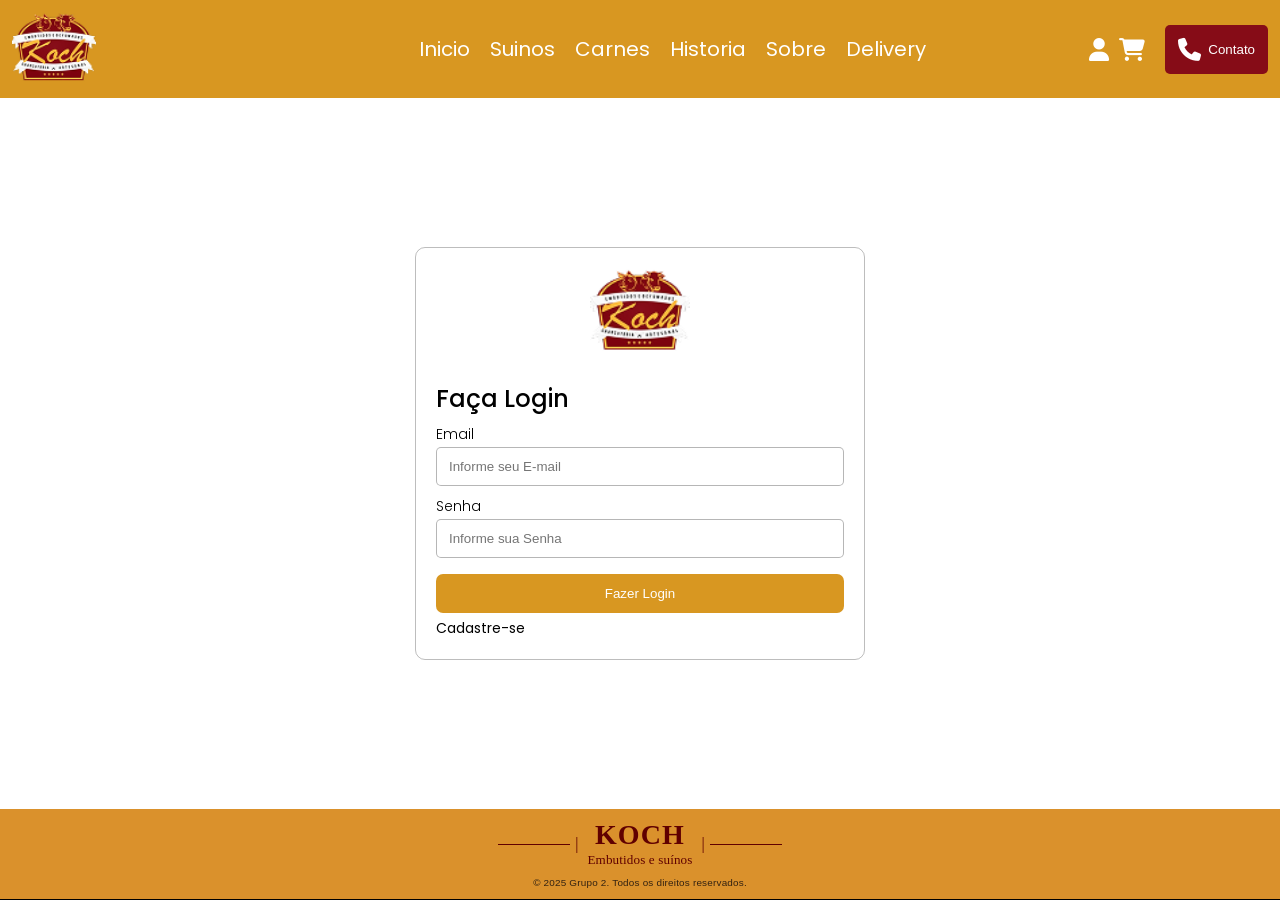
<file: index.html>
<!DOCTYPE html>
<html lang="en">
<head>
    <meta charset="UTF-8">
    <meta name="viewport" content="width=device-width, initial-scale=1.0">
    <link rel="stylesheet" href="login.css">
    <link rel="stylesheet" href="https://cdnjs.cloudflare.com/ajax/libs/font-awesome/6.5.0/css/all.min.css">
    <title>Document</title>
</head>
<body>
    <header class="topbar">
        <img src="logo.png" alt="Logo Koch">
        <input type="checkbox" id="menu-toggle" class="menu-toggle">
        <label for="menu-toggle" class="menu-button" aria-label="Abrir menu">
            <i class="fa-solid fa-bars"></i>
        </label>
        <div class="links">
            <a href="#">Inicio</a>
            <a href="#">Suinos</a>
            <a href="#">Carnes</a>
            <a href="#">Historia</a>
            <a href="#">Sobre</a>
            <a href="#">Delivery</a>
            <a href="#" class="mobile-action"><i class="fa-solid fa-user"></i>Usuario</a>
            <a href="#" class="mobile-action"><i class="fa-solid fa-cart-shopping"></i>Carrinho</a>
            <a href="#" class="mobile-action"><i class="fa-solid fa-phone"></i>Contato</a>
        </div>
        <div class="icons">
            <i class="fa-solid fa-user"></i>
            <i class="fa-solid fa-cart-shopping"></i>
            <button>
           <i class="fa-solid fa-phone"></i>
            Contato
        </button>
        </div>
        <label for="menu-toggle" class="menu-overlay" aria-hidden="true"></label>
        
    </header>
    <main>
        <div class="login">
            <img src="logo.png" alt="">
            <div class="subLogin">
                <h2>Faça Login</h2>
                <div class="inputs">
                    <div class="solo">
                        <label for="">Email</label>
                        <input type="text" placeholder="Informe seu E-mail">
                    </div>
                    <div class="solo">
                        <label for="">Senha</label>
                        <input type="text" placeholder="Informe sua Senha">
                    </div>
                    <div class="double">
                        <button>Fazer Login</button>
                        <p>Cadastre-se</p>
                    </div>
                </div>
            </div>
        </div>
    </main>
    <footer class="site-footer">
        <div class="site-footer__inner">
            <div class="site-footer__brand" aria-label="KOCH Embutidos e suínos">
                <div class="site-footer__deco site-footer__deco--left">
                    <span class="site-footer__line" aria-hidden="true"></span>
                    <span class="site-footer__bar" aria-hidden="true">|</span>
                </div>
                <div class="site-footer__titles">
                    <p class="site-footer__name">KOCH</p>
                    <p class="site-footer__tagline">Embutidos e suínos</p>
                </div>
                <div class="site-footer__deco site-footer__deco--right">
                    <span class="site-footer__bar" aria-hidden="true">|</span>
                    <span class="site-footer__line" aria-hidden="true"></span>
                </div>
            </div>
            <p class="site-footer__copy">© 2025 Grupo 2. Todos os direitos reservados.</p>
        </div>
    </footer>
</body>
</html>
</file>
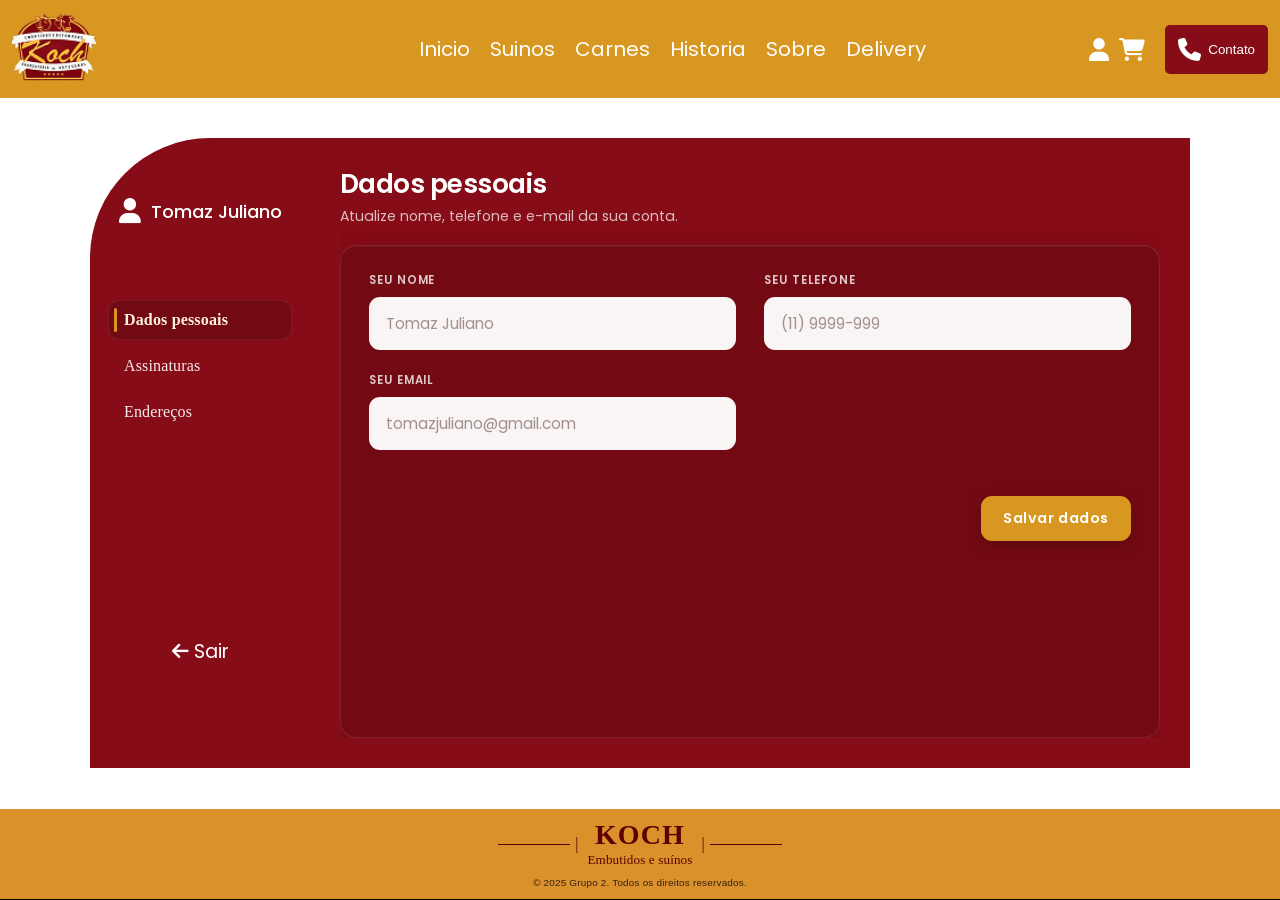
<file: painel.html>
<!DOCTYPE html>
<html lang="en">
<head>
    <meta charset="UTF-8">
    <meta name="viewport" content="width=device-width, initial-scale=1.0">
    <link rel="stylesheet" href="painel.css">
    <link rel="stylesheet" href="https://cdnjs.cloudflare.com/ajax/libs/font-awesome/6.5.0/css/all.min.css">
    <title>Document</title>
</head>
<body>
    <div class="popup-backdrop" id="popupBackdrop" aria-hidden="true">
        <div class="popup-modal" role="dialog" aria-modal="true" aria-labelledby="popupTitle" tabindex="-1">
            <button type="button" class="popup-close" id="popupClose" aria-label="Fechar detalhes da assinatura">
                <i class="fa-solid fa-xmark"></i>
            </button>
            <div class="popup-hero">
                <div class="popup-hero__img-wrap">
                    <img src="foto.png" alt="Imagem da cesta assinada">
                </div>
                <div class="popup-hero__badge"><i class="fa-solid fa-circle-check"></i> Assinatura ativa</div>
            </div>
            <div class="popup-body">
                <h2 id="popupTitle" class="popup-title">Cesta Suínos</h2>
                <p class="popup-desc">Receba produtos selecionados todo mês com a qualidade Koch. Você pode alterar ou cancelar quando quiser.</p>
                <div class="popup-price">
                    <span class="popup-price__value">R$&nbsp;29,00</span>
                    <span class="popup-price__period">/ mês</span>
                </div>
                <div class="popup-actions">
                    <button type="button" class="popup-btn popup-btn--ghost" id="popupFecharInferior">Fechar</button>
                    <button type="button" class="popup-btn popup-btn--danger">Desativar assinatura</button>
                </div>
            </div>
        </div>
    </div>
    <header class="topbar">
        <img src="logo.png" alt="Logo Koch">
        <input type="checkbox" id="menu-toggle" class="menu-toggle">
        <label for="menu-toggle" class="menu-button" aria-label="Abrir menu">
            <i class="fa-solid fa-bars"></i>
        </label>
        <div class="links">
            <a href="#">Inicio</a>
            <a href="#">Suinos</a>
            <a href="#">Carnes</a>
            <a href="#">Historia</a>
            <a href="#">Sobre</a>
            <a href="#">Delivery</a>
            <a href="#" class="mobile-action"><i class="fa-solid fa-user"></i>Usuario</a>
            <a href="#" class="mobile-action"><i class="fa-solid fa-cart-shopping"></i>Carrinho</a>
            <a href="#" class="mobile-action"><i class="fa-solid fa-phone"></i>Contato</a>
        </div>
        <div class="icons">
            <i class="fa-solid fa-user"></i>
            <i class="fa-solid fa-cart-shopping"></i>
            <button>
           <i class="fa-solid fa-phone"></i>
            Contato
        </button>
        </div>
        <label for="menu-toggle" class="menu-overlay" aria-hidden="true"></label>
        
    </header>


    <main>
        <div class="painel ">

            <div class="painel-dados">
                <div class="perfil-aba">
                         <i class="fa-solid fa-user"></i>
                         <p>Tomaz Juliano </p>
                </div>
                <div class="abas-gerais" role="tablist" aria-label="Seções do painel">
                        <button type="button" class="aba-painel is-active" role="tab" aria-selected="true" data-secao="dados" id="tabDados">Dados pessoais</button>
                        <button type="button" class="aba-painel" role="tab" aria-selected="false" data-secao="assinaturas" id="tabAssinaturas">Assinaturas</button>
                        <button type="button" class="aba-painel" role="tab" aria-selected="false" data-secao="enderecos" id="tabEnderecos">Endereços</button>
                </div>
              <button class="sair">
              <i class="fa-solid fa-arrow-left"></i>
                
                Sair
              </button>
            </div>

            <div class="painel-infos">

                <div class="painel-infos__views">

                <div class="painel-secao painel-secao--dados is-active" id="secaoDados" role="tabpanel" aria-labelledby="tabDados" aria-hidden="false">
                    <h2>Dados pessoais</h2>
                    <p class="painel-secao__subtitle">Atualize nome, telefone e e-mail da sua conta.</p>
                    <div class="dados-pessoais">
                        <div class="input-pessoal">
                            <label for="name">Seu Nome</label>
                            <input type="text" id="name" placeholder="Tomaz Juliano">
                        </div>
                        <div class="input-pessoal">
                            <label for="telefone">Seu Telefone</label>
                            <input type="text" id="telefone" placeholder="(11) 9999-999">
                        </div>
                        <div class="input-pessoal">
                            <label for="email">Seu Email</label>
                            <input type="text" id="email" placeholder="tomazjuliano@gmail.com">
                        </div>
                        <div class="controller">
                            <button type="button" class="btn-save">Salvar dados</button>
                        </div>
                    </div>
                </div>

                <div class="painel-secao painel-secao--assinaturas" id="secaoAssinaturas" role="tabpanel" aria-labelledby="tabAssinaturas" aria-hidden="true">
                    <h2>Assinaturas</h2>
                    <p class="painel-secao__subtitle">Confira e gerencie suas cestas.</p>
                    <div class="assinaturas">
                        <div class="grupo-assinaturas">
                            <div class="assinatura" id="assinaturaCard" role="button" tabindex="0" aria-haspopup="dialog" aria-controls="popupBackdrop" aria-label="Ver detalhes da Cesta Suínos">
                                <div class="assinatura__media">
                                    <img src="foto.png" alt="">
                                </div>
                                <div class="assinatura__info">
                                    <p class="assinatura__title">Cesta Suínos</p>
                                    <span class="assinatura__meta">Mensal · Koch</span>
                                </div>
                                <button type="button" class="assinatura__status">
                                    <i class="fa-solid fa-circle-check" aria-hidden="true"></i>
                                    <span>Assinatura ativa</span>
                                </button>
                            </div>
                        </div>
                    </div>
                    <a href="#" class="btn-buscar-assinaturas">
                        <i class="fa-solid fa-magnifying-glass" aria-hidden="true"></i>
                        Buscar assinaturas
                    </a>
                </div>

                <div class="painel-secao painel-secao--enderecos" id="secaoEnderecos" role="tabpanel" aria-labelledby="tabEnderecos" aria-hidden="true">
                    <h2>Endereços</h2>
                    <p class="painel-secao__subtitle">Cadastre e edite endereços para entrega.</p>
                    <p class="painel-enderecos__vazio">Nenhum endereço cadastrado ainda.</p>
                </div>

                </div>

            </div>

        </div>
    </main>

    <footer class="site-footer">
        <div class="site-footer__inner">
            <div class="site-footer__brand" aria-label="KOCH Embutidos e suínos">
                <div class="site-footer__deco site-footer__deco--left">
                    <span class="site-footer__line" aria-hidden="true"></span>
                    <span class="site-footer__bar" aria-hidden="true">|</span>
                </div>
                <div class="site-footer__titles">
                    <p class="site-footer__name">KOCH</p>
                    <p class="site-footer__tagline">Embutidos e suínos</p>
                </div>
                <div class="site-footer__deco site-footer__deco--right">
                    <span class="site-footer__bar" aria-hidden="true">|</span>
                    <span class="site-footer__line" aria-hidden="true"></span>
                </div>
            </div>
            <p class="site-footer__copy">© 2025 Grupo 2. Todos os direitos reservados.</p>
        </div>
    </footer>
    <script>
        (function () {
            var backdrop = document.getElementById('popupBackdrop');
            var card = document.getElementById('assinaturaCard');
            var closeBtn = document.getElementById('popupClose');
            var closeBottom = document.getElementById('popupFecharInferior');
            var modal = backdrop && backdrop.querySelector('.popup-modal');

            function openPopup() {
                if (!backdrop) return;
                backdrop.classList.add('is-open');
                backdrop.setAttribute('aria-hidden', 'false');
                document.body.classList.add('popup-open');
                if (modal) modal.focus();
            }

            function closePopup() {
                if (!backdrop) return;
                backdrop.classList.remove('is-open');
                backdrop.setAttribute('aria-hidden', 'true');
                document.body.classList.remove('popup-open');
                if (card) card.focus();
            }

            if (card) {
                card.addEventListener('click', function () {
                    openPopup();
                });
                card.addEventListener('keydown', function (e) {
                    if (e.key === 'Enter' || e.key === ' ') {
                        e.preventDefault();
                        openPopup();
                    }
                });
            }
            if (closeBtn) closeBtn.addEventListener('click', closePopup);
            if (closeBottom) closeBottom.addEventListener('click', closePopup);

            if (backdrop) {
                backdrop.addEventListener('click', function (e) {
                    if (e.target === backdrop) closePopup();
                });
            }

            document.addEventListener('keydown', function (e) {
                if (e.key === 'Escape' && backdrop && backdrop.classList.contains('is-open')) closePopup();
            });

            /* Abas do painel (menu lateral) */
            var secoes = {
                dados: document.getElementById('secaoDados'),
                assinaturas: document.getElementById('secaoAssinaturas'),
                enderecos: document.getElementById('secaoEnderecos')
            };
            var abas = document.querySelectorAll('.aba-painel');

            function mostrarSecao(nome) {
                if (!secoes[nome]) return;
                Object.keys(secoes).forEach(function (key) {
                    var el = secoes[key];
                    if (!el) return;
                    var ativo = key === nome;
                    el.classList.toggle('is-active', ativo);
                    el.setAttribute('aria-hidden', ativo ? 'false' : 'true');
                });
                abas.forEach(function (btn) {
                    var ativo = btn.getAttribute('data-secao') === nome;
                    btn.classList.toggle('is-active', ativo);
                    btn.setAttribute('aria-selected', ativo ? 'true' : 'false');
                });
            }

            abas.forEach(function (btn) {
                btn.addEventListener('click', function () {
                    mostrarSecao(btn.getAttribute('data-secao'));
                });
            });
        })();
    </script>
</body>
</html>
</file>
<file: login.css>
@import url('https://fonts.googleapis.com/css2?family=Poppins:ital,wght@0,100;0,200;0,300;0,400;0,500;0,600;0,700;0,800;0,900;1,100;1,200;1,300;1,400;1,500;1,600;1,700;1,800;1,900&display=swap');

*{
    margin: 0;
    padding: 0;
    box-sizing: border-box;
}
html{
    height: 100%;
}
body{
    display: flex;
    flex-direction: column;
    width: 100%;
    min-height: 100dvh;
}
.topbar{
    flex-shrink: 0;
    display: flex;
    flex-direction: row;
    align-items: center;
    justify-content: space-between;
    padding: 10px 12px;
    background-color: #d89721;
    position: relative;
    z-index: 20;
}
.topbar > img{
    width: 84px;
    height: auto;
}
.menu-toggle{
    display: none;
}
.menu-button{
    display: none;
}
.menu-overlay{
    display: none;
}
.links{
    display: flex;
    flex-direction: row;
    gap: 20px;
    position: relative;
    left: 80px;
    
}
.links a{
    text-decoration: none;
    font-weight: 400;
    color: white;
    font-size: 20px;
    font-family: "poppins";
    transition: color 250ms ease, transform 250ms ease;
}
.links a:hover{
    color: #fff2d8;
    transform: translateY(-1px);
}
.links .mobile-action{
    display: none;
}
.icons{
    display: flex;
    flex-direction: row;
    gap:10px;
    align-items: center;
   
}
.icons i{
color: white;
font-size: 23px;
cursor: pointer;
transition: 500ms;
}
.icons i:hover{ 
color: rgba(255, 255, 255, 0.829);
font-size: 23px;
cursor: pointer;
transition: 500ms;
}

.icons button{
    padding: 13px;
    border: none;
    background-color: #860c17;
    display: flex;
    align-items: center;
    gap: 7px;
    color: white;
    border-radius: 5px;
    margin-left: 10px;
    cursor: pointer;
}
.icons button:hover{
    padding: 13px;
    border: none;
    background-color: #720c14;
    display: flex;
    align-items: center;
    gap: 7px;
    color: white;
    border-radius: 5px;
    margin-left: 10px;
    cursor: pointer;
    transition: 500ms;
}

main{
    width: 100%;
    flex: 1;
    min-height: 0;
    background-color: rgb(255, 255, 255);
    display: flex;
    flex-direction: column;
    align-items: center;
    justify-content: center;
    overflow-y: auto;
    padding: 12px 16px;
}
.login{
    width: min(450px, 100%);
    max-height: 100%;
    border: 1px rgba(0, 0, 0, 0.26) solid;
    border-radius: 10px;
    display: flex;
    flex-direction: column;
    align-items: center;
    gap: 4px;
    padding: 18px 16px 20px;
    flex-shrink: 0;
}
.login img{
    width: 100px;
}

.subLogin{
    margin-top: 12px;
    width: 100%;
    padding: 6px 4px 0;
    display: flex;
    flex-direction: column;
    gap: 8px;
    font-family: "poppins";

}
.subLogin h2{
    font-weight: 500;

}
.inputs{
    display: flex;
    flex-direction: column;
    gap: 10px;
}
.solo{
    display: flex;
    flex-direction: column;
    gap: 2px;

}
.solo input{
    padding: 11px 12px;
    border-radius: 5px;
    outline: none;
    border: 1px solid rgba(0, 0, 0, 0.287);
}
.solo label{
    font-weight: 300;
    font-size: 14px;
}
.double{
    width: 100%;
    display: flex;
    flex-direction: column;
    margin-top: 6px;
}
.double button{
    padding: 12px;
    border: none;
    border-radius: 7px;
    color: white;
    background-color: #d89721;
    font-weight: 500;
     cursor: pointer;

}
.double p{
    font-weight: 400;
    font-size: 14px;
    margin-top: 5px;
    cursor: pointer;
}
.double button:hover{
    padding: 12px;
    border: none;
    border-radius: 7px;
    color: white;
    background-color: #dd9c24;
    font-weight: 500;
     cursor: pointer;
     transition: 500ms;
     

}
.double p:hover{
    font-weight: 400;
    font-size: 14px;
    margin-top: 5px;
    cursor: pointer;
    color: #dd9c24;
    transition: 500ms;
}

/* Footer — KOCH (compacto: cabe em 100dvh com header + login) */
.site-footer{
    width: 100%;
    flex-shrink: 0;
    background-color: #da912c;
    border-bottom: 1px solid #000;
    text-align: center;
    padding: 12px 16px 10px;
    font-family: "Times New Roman", Times, serif;
}
.site-footer__inner{
    max-width: 900px;
    margin: 0 auto;
}
.site-footer__brand{
    display: flex;
    flex-direction: row;
    align-items: center;
    justify-content: center;
    gap: 0;
    color: #600000;
}
.site-footer__deco{
    display: flex;
    flex-direction: row;
    align-items: center;
    flex: 1 1 0;
    min-width: 0;
    max-width: 120px;
}
.site-footer__deco--left{
    justify-content: flex-end;
}
.site-footer__deco--right{
    justify-content: flex-start;
}
.site-footer__line{
    display: block;
    height: 1px;
    background-color: #600000;
    flex: 1 1 auto;
    min-width: 12px;
    max-width: 72px;
}
.site-footer__bar{
    font-weight: 400;
    font-size: 1rem;
    line-height: 1;
    padding: 0 5px;
    color: #600000;
}
.site-footer__titles{
    flex: 0 0 auto;
    text-align: center;
    padding: 0 4px 0;
}
.site-footer__name{
    font-size: clamp(1.35rem, 3.8vw, 1.75rem);
    font-weight: 700;
    letter-spacing: 0.04em;
    line-height: 1;
    text-transform: uppercase;
    color: #600000;
}
.site-footer__tagline{
    margin-top: 3px;
    font-size: clamp(0.72rem, 2vw, 0.82rem);
    font-weight: 400;
    letter-spacing: 0.01em;
    color: #600000;
}
.site-footer__copy{
    margin-top: 8px;
    font-family: Arial, Helvetica, sans-serif;
    font-size: 0.62rem;
    letter-spacing: 0.02em;
    color: #332211;
    line-height: 1.35;
}

@media (max-width: 1024px){
    .topbar{
        padding: 10px;
    }
    .links{
        gap: 14px;
        left: 30px;
    }
    .links a{
        font-size: 17px;
    }
    .icons button{
        padding: 10px;
    }
}

@media (max-width: 768px){
    .topbar{
        padding: 10px 12px;
        display: grid;
        grid-template-columns: auto 1fr auto;
        align-items: center;
    }
    .menu-button{
        display: inline-flex;
        align-items: center;
        justify-content: center;
        width: 40px;
        height: 40px;
        border-radius: 8px;
        background-color: #860c17;
        color: #fff;
        cursor: pointer;
        transition: background-color 220ms ease, transform 220ms ease;
        justify-self: end;
        margin-left: auto;
        order: 3;
    }
    .menu-button:hover{
        background-color: #720c14;
        transform: translateY(-1px);
    }
    .menu-button i{
        font-size: 18px;
    }
    .links{
        position: fixed;
        top: 0;
        right: 0;
        left: auto;
        width: 270px;
        height: 100dvh;
        padding: 84px 16px 20px;
        background-color: #bf8320;
        box-shadow: -10px 0 24px rgba(0, 0, 0, 0.28);
        display: flex;
        flex-direction: column;
        align-items: center;
        justify-content: flex-start;
        gap: 12px;
        z-index: 40;
        transform: translateX(100%);
        transition: transform 320ms ease;
    }
    .links a{
        font-size: 16px;
        width: 100%;
        text-align: center;
        transform: none;
    }
    .links .mobile-action{
        display: inline-flex;
        align-items: center;
        gap: 8px;
        background-color: #860c17;
        color: #fff;
        border-radius: 7px;
        padding: 9px 10px;
        margin-top: 4px;
    }
    .links .mobile-action:hover{
        background-color: #720c14;
        color: #fff;
        transform: translateX(2px);
    }
    .menu-overlay{
        display: block;
        position: fixed;
        inset: 0;
        background-color: rgba(0, 0, 0, 0.35);
        opacity: 0;
        pointer-events: none;
        z-index: 30;
        transition: opacity 250ms ease;
    }
    .menu-toggle:checked ~ .links{
        transform: translateX(0);
    }
    .menu-toggle:checked ~ .menu-overlay{
        opacity: 1;
        pointer-events: auto;
    }
    .icons{
        display: none;
    }
    main{
        padding: 14px 12px;
        justify-content: flex-start;
    }
    .login{
        width: min(430px, 100%);
        animation: cardUp 420ms ease;
    }
}

@media (max-width: 480px){
    .topbar > img{
        width: 74px;
    }
    .links{
        width: 250px;
    }
    .site-footer{
        padding: 10px 10px 8px;
    }
}

@keyframes cardUp{
    from{
        opacity: 0;
        transform: translateY(10px);
    }
    to{
        opacity: 1;
        transform: translateY(0);
    }
}
</file>
<file: painel.css>
@import url('https://fonts.googleapis.com/css2?family=Poppins:ital,wght@0,100;0,200;0,300;0,400;0,500;0,600;0,700;0,800;0,900;1,100;1,200;1,300;1,400;1,500;1,600;1,700;1,800;1,900&display=swap');

*{
    margin: 0;
    padding: 0;
    box-sizing: border-box;
}
html{
    height: 100%;
}
body{
    display: flex;
    flex-direction: column;
    width: 100%;
    min-height: 100dvh;
}

/* ── HEADER ── */
.topbar{
    flex-shrink: 0;
    display: flex;
    flex-direction: row;
    align-items: center;
    justify-content: space-between;
    padding: 10px 12px;
    background-color: #d89721;
    position: relative;
    z-index: 20;
}
.topbar > img{
    width: 84px;
    height: auto;
}
.menu-toggle{ display: none; }
.menu-button{ display: none; }
.menu-overlay{ display: none; }
.links{
    display: flex;
    flex-direction: row;
    gap: 20px;
    position: relative;
    left: 80px;
}
.links a{
    text-decoration: none;
    font-weight: 400;
    color: white;
    font-size: 20px;
    font-family: "poppins";
    transition: color 250ms ease, transform 250ms ease;
}
.links a:hover{
    color: #fff2d8;
    transform: translateY(-1px);
}
.links .mobile-action{ display: none; }
.icons{
    display: flex;
    flex-direction: row;
    gap: 10px;
    align-items: center;
}
.icons i{
    color: white;
    font-size: 23px;
    cursor: pointer;
    transition: 500ms;
}
.icons i:hover{
    color: rgba(255,255,255,0.829);
}
.icons button{
    padding: 13px;
    border: none;
    background-color: #860c17;
    display: flex;
    align-items: center;
    gap: 7px;
    color: white;
    border-radius: 5px;
    margin-left: 10px;
    cursor: pointer;
}
.icons button:hover{
    background-color: #720c14;
    transition: 500ms;
}

/* ── MAIN ── */
main{
    width: 100%;
    flex: 1;
    min-height: 0;
    background-color: rgb(255,255,255);
    display: flex;
    flex-direction: column;
    align-items: center;
    justify-content: center;
    overflow-y: auto;
    padding: 12px 16px;
}

/* ── FOOTER ── */
.site-footer{
    width: 100%;
    flex-shrink: 0;
    background-color: #da912c;
    border-bottom: 1px solid #000;
    text-align: center;
    padding: 12px 16px 10px;
    font-family: "Times New Roman", Times, serif;
}
.site-footer__inner{
    max-width: 900px;
    margin: 0 auto;
}
.site-footer__brand{
    display: flex;
    flex-direction: row;
    align-items: center;
    justify-content: center;
    color: #600000;
}
.site-footer__deco{
    display: flex;
    flex-direction: row;
    align-items: center;
    flex: 1 1 0;
    min-width: 0;
    max-width: 120px;
}
.site-footer__deco--left{ justify-content: flex-end; }
.site-footer__deco--right{ justify-content: flex-start; }
.site-footer__line{
    display: block;
    height: 1px;
    background-color: #600000;
    flex: 1 1 auto;
    min-width: 12px;
    max-width: 72px;
}
.site-footer__bar{
    font-weight: 400;
    font-size: 1rem;
    line-height: 1;
    padding: 0 5px;
    color: #600000;
}
.site-footer__titles{
    flex: 0 0 auto;
    text-align: center;
    padding: 0 4px;
}
.site-footer__name{
    font-size: clamp(1.35rem, 3.8vw, 1.75rem);
    font-weight: 700;
    letter-spacing: 0.04em;
    line-height: 1;
    text-transform: uppercase;
    color: #600000;
}
.site-footer__tagline{
    margin-top: 3px;
    font-size: clamp(0.72rem, 2vw, 0.82rem);
    font-weight: 400;
    letter-spacing: 0.01em;
    color: #600000;
}
.site-footer__copy{
    margin-top: 8px;
    font-family: Arial, Helvetica, sans-serif;
    font-size: 0.62rem;
    letter-spacing: 0.02em;
    color: #332211;
    line-height: 1.35;
}


/* painel*/

.painel{
    width: 1100px;
    height: 630px;
    display: flex;
    flex-direction: row;
    justify-content: space-between;
}

.painel-infos{
    height: 100%;
    width: 77%;
    background-color: #860c17;
    padding: 10px;
    flex: 1;
    min-width: 0;
    min-height: 0;
    display: flex;
    flex-direction: column;
}
.painel-dados{
    height: 100%;
    width: 20%;
    background-color: #860c17;
    border-top-left-radius: 120px;
     padding: 8px;
     padding-top: 60px;
     display: flex;
     flex-direction: column;
     gap: 5px;
     align-items: center;

}
.perfil-aba{
    display: flex;
    flex-direction: row;
    align-items: center;
    color: white;
    gap: 10px;
    font-family: "poppins";
}
.perfil-aba i{
    font-size: 25px;
    color: #fffefc;
}
.perfil-aba p{
    font-weight: 500;
    font-size: 18px;
}
.abas-gerais{
    margin-top: 70px;
    display: flex;
    flex-direction: column;
    gap: 6px;
    align-self: stretch;
    width: 100%;
    padding: 0 10px;
    box-sizing: border-box;
}
.aba-painel{
    position: relative;
    display: block;
    width: 100%;
    box-sizing: border-box;
    padding: 11px 14px 11px 16px;
    margin: 0;
    border: none;
    border-radius: 10px;
    background: transparent;
    color: rgba(255, 255, 255, 0.92);
    font-family: "Poppins", system-ui, sans-serif;
    font-size: 0.98rem;
    font-weight: 500;
    line-height: 1.35;
    letter-spacing: 0.01em;
    text-align: left;
    cursor: pointer;
    -webkit-appearance: none;
    appearance: none;
    font: inherit;
    transition:
        color 0.22s ease,
        background-color 0.22s ease,
        transform 0.22s ease,
        box-shadow 0.22s ease;
}
.aba-painel::before{
    content: "";
    position: absolute;
    left: 6px;
    top: 50%;
    width: 3px;
    height: 0;
    border-radius: 2px;
    background: #d89721;
    transform: translateY(-50%);
    transition: height 0.22s ease;
}
.aba-painel:hover{
    color: #fff;
    background-color: rgba(255, 255, 255, 0.08);
    transform: translateX(2px);
}
.aba-painel.is-active{
    color: #fff2d8;
    background-color: rgba(0, 0, 0, 0.16);
    font-weight: 600;
    box-shadow: inset 0 0 0 1px rgba(255, 255, 255, 0.08);
}
.aba-painel.is-active::before{
    height: 60%;
}
.aba-painel:active{
    transform: translateX(1px) scale(0.99);
}
.sair{
    color: white ;
    font-family: "poppins";
    background-color: transparent;
    border: none;
    cursor: pointer;
    font-size: 19px;
    margin-top: 200px;
}
.sair:hover{
 color: rgb(253, 234, 172);
    font-family: "poppins";
    background-color: transparent;
    border: none;
    cursor: pointer;
    font-size: 19px;
    margin-top: 200px;
    transition: 500ms;
}


.painel-infos{
    padding: 30px;
    color: white;
    font-family: "Poppins", system-ui, sans-serif;
    display: flex;
    flex-direction: column;
    gap: 0;
    position: relative;
    min-height: 0;
    flex: 1;
}

.painel-infos__views{
    position: relative;
    flex: 1;
    min-height: 0;
    width: 100%;
}

.painel-infos .painel-secao h2{
    font-size: clamp(1.35rem, 2.5vw, 1.65rem);
    font-weight: 600;
    letter-spacing: -0.02em;
    margin: 0 0 6px;
    line-height: 1.2;
}

.painel-secao__subtitle{
    margin: 0 0 18px;
    font-size: 0.88rem;
    font-weight: 400;
    line-height: 1.5;
    color: rgba(255, 255, 255, 0.72);
    max-width: 36rem;
}

.painel-secao{
    position: absolute;
    inset: 0;
    display: flex;
    flex-direction: column;
    gap: 0;
    min-height: 0;
    overflow-x: hidden;
    overflow-y: auto;
    opacity: 0;
    visibility: hidden;
    pointer-events: none;
    transform: translateY(14px);
    transition:
        opacity 0.38s cubic-bezier(0.22, 1, 0.36, 1),
        transform 0.38s cubic-bezier(0.22, 1, 0.36, 1),
        visibility 0.38s;
    z-index: 0;
}
.painel-secao.is-active{
    opacity: 1;
    visibility: visible;
    pointer-events: auto;
    transform: translateY(0);
    z-index: 1;
}
.painel-secao--assinaturas.is-active{
    padding-bottom: 72px;
}
.painel-enderecos__vazio{
    margin-top: 4px;
    padding: 22px 20px;
    border-radius: 14px;
    border: 1px dashed rgba(255, 255, 255, 0.35);
    background: rgba(0, 0, 0, 0.12);
    font-size: 0.9rem;
    color: rgba(255, 255, 255, 0.78);
    line-height: 1.45;
}

@media (max-width: 900px){
    .dados-pessoais{
        grid-template-columns: 1fr;
    }
}

@media (prefers-reduced-motion: reduce){
    .painel-secao{
        transition-duration: 0.01ms !important;
    }
    .aba-painel,
    .aba-painel::before{
        transition-duration: 0.01ms !important;
    }
}

.aba-painel:focus-visible{
    outline: 2px solid #f5d48a;
    outline-offset: 2px;
}

.dados-pessoais {
    display: grid;
    grid-template-columns: 1fr 1fr;
    gap: 22px 28px;
    flex: 1;
    align-content: start;
    padding: 26px 28px 22px;
    border-radius: 16px;
    background: rgba(0, 0, 0, 0.14);
    border: 1px solid rgba(255, 255, 255, 0.1);
    box-shadow:
        0 16px 40px rgba(0, 0, 0, 0.18),
        inset 0 1px 0 rgba(255, 255, 255, 0.06);
}

.input-pessoal{
    display: flex;
    flex-direction: column;
    gap: 8px;
}
.input-pessoal label{
    font-size: 0.72rem;
    font-weight: 600;
    text-transform: uppercase;
    letter-spacing: 0.08em;
    color: rgba(255, 255, 255, 0.78);
}
.input-pessoal input{
    padding: 14px 16px;
    border: 1px solid rgba(255, 255, 255, 0.12);
    outline: none;
    border-radius: 11px;
    background-color: rgba(255, 255, 255, 0.96);
    color: #3a1518;
    font-family: inherit;
    font-size: 0.95rem;
    transition: border-color 0.2s ease, box-shadow 0.2s ease;
}
.input-pessoal input::placeholder{
    color: rgba(58, 21, 24, 0.45);
}
.input-pessoal input:hover{
    border-color: rgba(216, 151, 33, 0.45);
}
.input-pessoal input:focus{
    border-color: #d89721;
    box-shadow: 0 0 0 3px rgba(216, 151, 33, 0.28);
}
.controller {
    display: flex;
    justify-content: flex-end;
    grid-column: 1 / -1;
    margin-top: auto;
    padding-top: 24px;
}
.btn-save{
    padding: 12px 22px;
    border: none;
    border-radius: 11px;
    font-weight: 600;
    background-color: #d89721;
    color: white;
    font-family: inherit;
    font-size: 0.9rem;
    letter-spacing: 0.04em;
    cursor: pointer;
    box-shadow: 0 4px 14px rgba(0, 0, 0, 0.2);
    transition: background-color 0.22s ease, transform 0.18s ease, box-shadow 0.22s ease;
}
.btn-save:hover{
    background-color: #c98c1c;
    transform: translateY(-1px);
    box-shadow: 0 6px 18px rgba(0, 0, 0, 0.22);
}
.btn-save:active{
    transform: translateY(0);
}


.assinaturas{
    display: flex;
    flex-direction: column;
    gap: 12px;
    flex: 1;
    min-height: 0;
}
.grupo-assinaturas{
    display: flex;
    flex-wrap: wrap;
    gap: 18px;
}

.assinatura{
    position: relative;
    display: flex;
    flex-direction: column;
    align-items: stretch;
    width: min(240px, 100%);
    border-radius: 18px;
    overflow: hidden;
    cursor: pointer;
    font-family: "Poppins", system-ui, sans-serif;
    background: linear-gradient(165deg, #fffefb 0%, #fff5ea 42%, #ffffff 100%);
    border: 1px solid rgba(255, 255, 255, 0.35);
    box-shadow:
        0 4px 0 rgba(134, 12, 23, 0.12),
        0 14px 32px rgba(58, 21, 24, 0.2),
        0 0 0 1px rgba(216, 151, 33, 0.22) inset;
    transition: transform 260ms cubic-bezier(0.22, 1, 0.36, 1), box-shadow 260ms ease, border-color 260ms ease;
}
.assinatura::before{
    content: "";
    position: absolute;
    inset: 0 auto auto 0;
    width: 100%;
    height: 4px;
    z-index: 2;
    background: linear-gradient(90deg, #860c17 0%, #d89721 45%, #f0c46a 100%);
    pointer-events: none;
}
.assinatura:hover{
    transform: translateY(-4px);
    box-shadow:
        0 6px 0 rgba(134, 12, 23, 0.14),
        0 22px 44px rgba(58, 21, 24, 0.28),
        0 0 0 1px rgba(216, 151, 33, 0.35) inset;
    border-color: rgba(255, 255, 255, 0.55);
}
.assinatura:focus-visible{
    outline: 3px solid #f5d48a;
    outline-offset: 4px;
}

.assinatura__media{
    position: relative;
    margin: 0;
    padding: 12px 12px 0;
    background: linear-gradient(180deg, rgba(134, 12, 23, 0.08) 0%, transparent 100%);
}
.assinatura__media::after{
    content: "";
    position: absolute;
    left: 12px;
    right: 12px;
    bottom: 0;
    height: 40%;
    background: linear-gradient(to top, rgba(58, 21, 24, 0.35), transparent);
    border-radius: 0 0 14px 14px;
    pointer-events: none;
}
.assinatura__media img{
    display: block;
    width: 100%;
    aspect-ratio: 4 / 3;
    object-fit: cover;
    border-radius: 14px;
    box-shadow: 0 8px 24px rgba(58, 21, 24, 0.22);
}

.assinatura__info{
    padding: 14px 16px 10px;
    text-align: left;
}
.assinatura__title{
    margin: 0;
    font-size: 1.05rem;
    font-weight: 700;
    color: #3a1518;
    letter-spacing: -0.02em;
    line-height: 1.25;
}
.assinatura__meta{
    display: block;
    margin-top: 4px;
    font-size: 0.72rem;
    font-weight: 500;
    text-transform: uppercase;
    letter-spacing: 0.08em;
    color: #8a6f62;
}

.assinatura__status{
    width: 100%;
    margin-top: auto;
    padding: 11px 14px;
    border: none;
    display: inline-flex;
    align-items: center;
    justify-content: center;
    gap: 8px;
    font-family: inherit;
    font-size: 0.8rem;
    font-weight: 600;
    letter-spacing: 0.03em;
    color: #fff;
    cursor: pointer;
    background: linear-gradient(180deg, #9e0f1b 0%, #860c17 55%, #6a0a12 100%);
    transition: background 200ms ease, filter 200ms ease;
}
.assinatura__status i{
    font-size: 0.95rem;
    color: #b8f0c8;
    filter: drop-shadow(0 0 6px rgba(72, 199, 120, 0.45));
}
.assinatura:hover .assinatura__status{
    background: linear-gradient(180deg, #b01220 0%, #860c17 50%, #5c0810 100%);
    filter: brightness(1.03);
}
.assinatura__status:focus-visible{
    outline: 2px solid #fff;
    outline-offset: -4px;
}

/* ── Botão dentro do painel (Assinaturas) ── */
.btn-buscar-assinaturas{
    position: absolute;
    right: 24px;
    bottom: 22px;
    z-index: 2;
    display: inline-flex;
    align-items: center;
    gap: 10px;
    padding: 12px 18px;
    border-radius: 999px;
    border: none;
    text-decoration: none;
    font-family: "Poppins", system-ui, sans-serif;
    font-size: 0.85rem;
    font-weight: 600;
    letter-spacing: 0.02em;
    color: #fff;
    cursor: pointer;
    background-color: #d89721;
    box-shadow:
        0 3px 0 rgba(58, 21, 24, 0.35),
        0 8px 20px rgba(0, 0, 0, 0.2);
    transition: transform 200ms ease, box-shadow 200ms ease, background-color 200ms ease;
}
.btn-buscar-assinaturas i{
    font-size: 0.9rem;
    color: #fff;
    opacity: 0.95;
}
.btn-buscar-assinaturas:hover{
    transform: translateY(-2px);
    background-color: #c98c1c;
    box-shadow:
        0 4px 0 rgba(58, 21, 24, 0.38),
        0 12px 26px rgba(0, 0, 0, 0.22);
}
.btn-buscar-assinaturas:focus-visible{
    outline: 3px solid rgba(255, 255, 255, 0.9);
    outline-offset: 3px;
}

@media (max-width: 768px){
    .btn-buscar-assinaturas{
        position: static;
        align-self: flex-end;
        margin-top: 12px;
        right: auto;
        bottom: auto;
    }
}

/* ── Popup assinatura ── */
body.popup-open{
    overflow: hidden;
}

.popup-backdrop{
    position: fixed;
    inset: 0;
    z-index: 200;
    display: flex;
    align-items: center;
    justify-content: center;
    padding: 20px 16px;
    background: rgba(26, 12, 14, 0.55);
    backdrop-filter: blur(6px);
    -webkit-backdrop-filter: blur(6px);
    opacity: 0;
    visibility: hidden;
    pointer-events: none;
    transition: opacity 280ms ease, visibility 280ms ease;
}
.popup-backdrop.is-open{
    opacity: 1;
    visibility: visible;
    pointer-events: auto;
}

.popup-modal{
    position: relative;
    width: min(420px, 100%);
    max-height: min(90dvh, 640px);
    display: flex;
    flex-direction: column;
    font-family: "Poppins", system-ui, sans-serif;
    background: linear-gradient(165deg, #fffefb 0%, #fff8f0 45%, #fff 100%);
    border-radius: 20px;
    box-shadow:
        0 28px 60px rgba(134, 12, 23, 0.28),
        0 0 0 1px rgba(255, 255, 255, 0.65) inset;
    overflow: hidden;
    transform: scale(0.94) translateY(12px);
    opacity: 0;
    transition: transform 320ms cubic-bezier(0.22, 1, 0.36, 1), opacity 280ms ease;
}
.popup-backdrop.is-open .popup-modal{
    transform: scale(1) translateY(0);
    opacity: 1;
}

.popup-close{
    position: absolute;
    top: 14px;
    right: 14px;
    z-index: 2;
    width: 40px;
    height: 40px;
    display: inline-flex;
    align-items: center;
    justify-content: center;
    border: none;
    border-radius: 12px;
    background: rgba(255, 255, 255, 0.92);
    color: #5c3d32;
    cursor: pointer;
    box-shadow: 0 4px 14px rgba(0, 0, 0, 0.08);
    transition: background 180ms ease, color 180ms ease, transform 180ms ease;
}
.popup-close:hover{
    background: #860c17;
    color: #fff;
    transform: rotate(90deg);
}
.popup-close:focus-visible{
    outline: 3px solid #d89721;
    outline-offset: 2px;
}

.popup-hero{
    position: relative;
    background: linear-gradient(135deg, #860c17 0%, #6a0a12 50%, #4a070d 100%);
    padding: 28px 24px 40px;
    text-align: center;
}

.popup-hero__img-wrap{
    position: relative;
    z-index: 1;
    width: 140px;
    height: 140px;
    margin: 0 auto;
    border-radius: 20px;
    overflow: hidden;
    box-shadow:
        0 16px 40px rgba(0, 0, 0, 0.35),
        0 0 0 4px rgba(255, 255, 255, 0.2);
}
.popup-hero__img-wrap img{
    width: 100%;
    height: 100%;
    object-fit: cover;
    display: block;
}

.popup-hero__badge{
    position: relative;
    z-index: 1;
    display: inline-flex;
    align-items: center;
    gap: 8px;
    margin-top: 18px;
    padding: 8px 16px;
    border-radius: 999px;
    font-size: 0.8rem;
    font-weight: 600;
    letter-spacing: 0.02em;
    color: #1a5c2e;
    background: rgba(255, 255, 255, 0.95);
    box-shadow: 0 6px 20px rgba(0, 0, 0, 0.12);
}
.popup-hero__badge i{
    color: #2d8a4e;
    font-size: 0.95rem;
}

.popup-body{
    position: relative;
    z-index: 1;
    margin-top: -18px;
    border-radius: 20px 20px 0 0;
    padding: 22px 26px 26px;
    display: flex;
    flex-direction: column;
    gap: 14px;
    flex: 1;
    min-height: 0;
    overflow-y: auto;
    background: linear-gradient(165deg, #fffefb 0%, #fff8f0 38%, #fff 100%);
    box-shadow: 0 -12px 32px rgba(0, 0, 0, 0.08);
}

.popup-title{
    font-size: 1.45rem;
    font-weight: 700;
    color: #3a1518;
    letter-spacing: -0.02em;
    line-height: 1.2;
}

.popup-desc{
    font-size: 0.9rem;
    line-height: 1.65;
    color: #5c4548;
    font-weight: 400;
}

.popup-price{
    display: flex;
    flex-wrap: wrap;
    align-items: baseline;
    gap: 6px 10px;
    padding: 14px 18px;
    border-radius: 14px;
    background: linear-gradient(90deg, rgba(216, 151, 33, 0.18) 0%, rgba(216, 151, 33, 0.06) 100%);
    border: 1px solid rgba(216, 151, 33, 0.35);
}
.popup-price__value{
    font-size: 1.75rem;
    font-weight: 700;
    color: #860c17;
    letter-spacing: -0.02em;
}
.popup-price__period{
    font-size: 0.95rem;
    font-weight: 500;
    color: #7a5e48;
}

.popup-actions{
    display: flex;
    flex-wrap: wrap;
    gap: 10px;
    margin-top: 6px;
    padding-top: 4px;
}
.popup-btn{
    flex: 1 1 auto;
    min-width: 120px;
    padding: 12px 16px;
    border: none;
    border-radius: 12px;
    font-family: inherit;
    font-size: 0.88rem;
    font-weight: 600;
    cursor: pointer;
    transition: background 200ms ease, color 200ms ease, transform 180ms ease, box-shadow 200ms ease;
}
.popup-btn:focus-visible{
    outline: 3px solid #d89721;
    outline-offset: 2px;
}
.popup-btn--ghost{
    background: #f0ebe8;
    color: #4a3538;
}
.popup-btn--ghost:hover{
    background: #e5ddd9;
    transform: translateY(-1px);
}
.popup-btn--danger{
    background: linear-gradient(180deg, #a0101d 0%, #860c17 100%);
    color: #fff;
    box-shadow: 0 8px 22px rgba(134, 12, 23, 0.35);
}
.popup-btn--danger:hover{
    background: linear-gradient(180deg, #b01220 0%, #720c14 100%);
    transform: translateY(-1px);
    box-shadow: 0 10px 26px rgba(134, 12, 23, 0.42);
}

@media (max-width: 380px){
    .popup-actions{
        flex-direction: column;
    }
    .popup-btn{
        width: 100%;
    }
}


















/* ── RESPONSIVO ── */
@media (max-width: 1024px){
    .topbar{ padding: 10px; }
    .links{ gap: 14px; left: 30px; }
    .links a{ font-size: 17px; }
    .icons button{ padding: 10px; }
}

@media (max-width: 768px){
    .topbar{
        padding: 10px 12px;
        display: grid;
        grid-template-columns: auto 1fr auto;
        align-items: center;
    }
    .menu-button{
        display: inline-flex;
        align-items: center;
        justify-content: center;
        width: 40px;
        height: 40px;
        border-radius: 8px;
        background-color: #860c17;
        color: #fff;
        cursor: pointer;
        transition: background-color 220ms ease, transform 220ms ease;
        justify-self: end;
        margin-left: auto;
        order: 3;
    }
    .menu-button:hover{
        background-color: #720c14;
        transform: translateY(-1px);
    }
    .menu-button i{ font-size: 18px; }
    .links{
        position: fixed;
        top: 0;
        right: 0;
        left: auto;
        width: 270px;
        height: 100dvh;
        padding: 84px 16px 20px;
        background-color: #bf8320;
        box-shadow: -10px 0 24px rgba(0,0,0,0.28);
        display: flex;
        flex-direction: column;
        align-items: center;
        justify-content: flex-start;
        gap: 12px;
        z-index: 40;
        transform: translateX(100%);
        transition: transform 320ms ease;
    }
    .links a{
        font-size: 16px;
        width: 100%;
        text-align: center;
        transform: none;
    }
    .links .mobile-action{
        display: inline-flex;
        align-items: center;
        gap: 8px;
        background-color: #860c17;
        color: #fff;
        border-radius: 7px;
        padding: 9px 10px;
        margin-top: 4px;
    }
    .links .mobile-action:hover{
        background-color: #720c14;
        color: #fff;
        transform: translateX(2px);
    }
    .menu-overlay{
        display: block;
        position: fixed;
        inset: 0;
        background-color: rgba(0,0,0,0.35);
        opacity: 0;
        pointer-events: none;
        z-index: 30;
        transition: opacity 250ms ease;
    }
    .menu-toggle:checked ~ .links{ transform: translateX(0); }
    .menu-toggle:checked ~ .menu-overlay{ opacity: 1; pointer-events: auto; }
    .icons{ display: none; }
    main{
        padding: 14px 12px;
        justify-content: flex-start;
    }
}

@media (max-width: 480px){
    .topbar > img{ width: 74px; }
    .links{ width: 250px; }
    .site-footer{ padding: 10px 10px 8px; }
}
</file>
